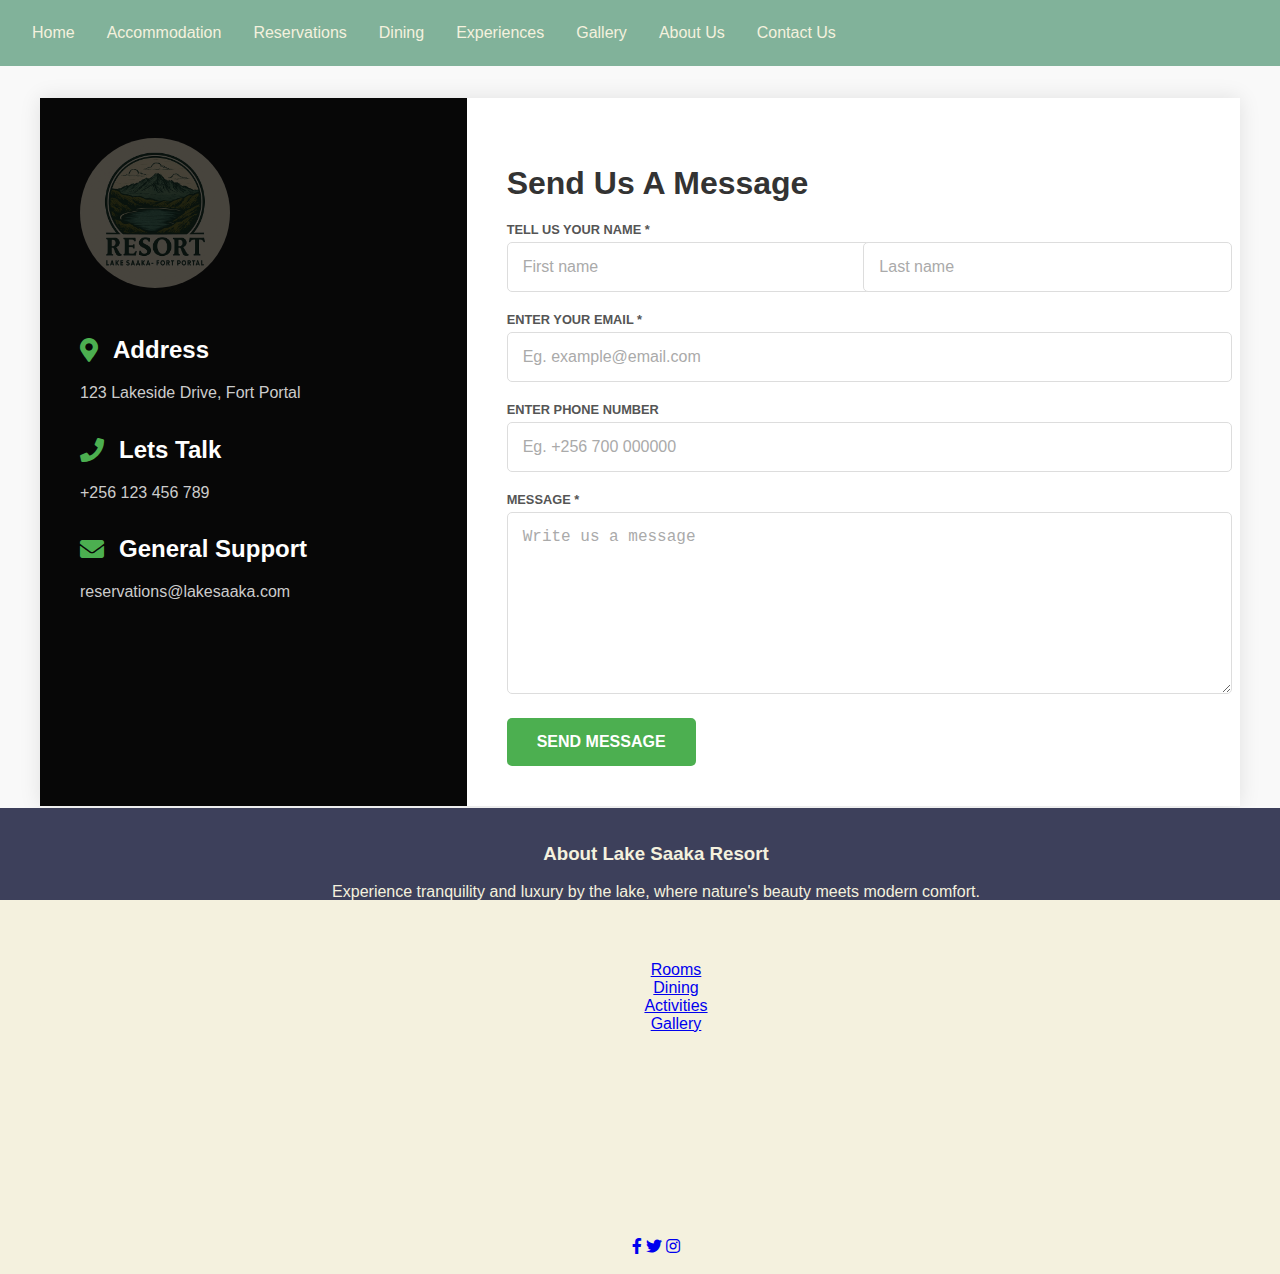
<file: html/contact.html>
<!DOCTYPE html>
<html lang="en">
<head>
    <meta charset="UTF-8">
    <meta name="viewport" content="width=device-width, initial-scale=1.0">
    <title>Contact Us - Lake Saaka Resort</title>
    <link rel="stylesheet" href="../css/style.css">
    <link rel="stylesheet" href="../css/contact.css">
    <link rel="stylesheet" href="https://cdnjs.cloudflare.com/ajax/libs/font-awesome/5.15.4/css/all.min.css">
    <link rel="icon" href="../images/lake-saka.png" type="image/png">
</head>
<body>
    <nav>
        <div class="hamburger">
            <div></div>
            <div></div>
            <div></div>
        </div>
        <div class="nav-links">
            <a href="../index.html">Home</a>
            <a href="rooms.html">Accommodation</a>
            <a href="reservations.html">Reservations</a>
            <a href="#">Dining</a>
            <a href="#">Experiences</a>
            <a href="#">Gallery</a>
            <a href="#">About Us</a>
            <a href="contact.html">Contact Us</a>
        </div>
    </nav>

    <main>
        <div class="contact-container">
            <div class="contact-info">
                <img src="../images/lake-saka.png" alt="Lake Saaka Resort" style="width: 150px; margin-bottom: 20px; border-radius: 50%;">
                <div class="info-item">
                    <h3><i class="fas fa-map-marker-alt"></i> Address</h3>
                    <p>123 Lakeside Drive, Fort Portal</p>
                </div>
                <div class="info-item">
                    <h3><i class="fas fa-phone"></i> Lets Talk</h3>
                    <p>+256 123 456 789</p>
                </div>
                <div class="info-item">
                    <h3><i class="fas fa-envelope"></i> General Support</h3>
                    <p>reservations@lakesaaka.com</p>
                </div>
            </div>
            <div class="contact-form">
                <h2>Send Us A Message</h2>
                <form action="https://formsubmit.co/masendiaaron6@gmail.com" method="POST">
                                        <input type="hidden" name="_next" value="http://localhost:8000/html/thankyou.html">
                    <input type="hidden" name="_captcha" value="false">
                    <input type="hidden" name="_template" value="table">
                    <div class="form-group">
                        <label for="first-name">TELL US YOUR NAME *</label>
                        <div class="form-group-row">
                            <div class="form-group-nested">
                                <input type="text" id="first-name" name="first-name" placeholder="First name" required>
                            </div>
                            <div class="form-group-nested">
                                <input type="text" id="last-name" name="last-name" placeholder="Last name" required>
                            </div>
                        </div>
                    </div>
                    <div class="form-group">
                        <label for="email">ENTER YOUR EMAIL *</label>
                        <input type="email" id="email" name="email" placeholder="Eg. example@email.com" required>
                    </div>
                    <div class="form-group">
                        <label for="phone">ENTER PHONE NUMBER</label>
                        <input type="tel" id="phone" name="phone" placeholder="Eg. +256 700 000000">
                    </div>
                    <div class="form-group">
                        <label for="message">MESSAGE *</label>
                        <textarea id="message" name="message" placeholder="Write us a message" required></textarea>
                    </div>
                    <button type="submit">SEND MESSAGE</button>
                </form>
            </div>
        </div>
    </main>

    <footer>
        <div class="footer-container">
            <div class="footer-section about">
                <h3>About Lake Saaka Resort</h3>
                <p>Experience tranquility and luxury by the lake, where nature's beauty meets modern comfort.</p>
            </div>
            <div class="footer-section links">
                <h3>Quick Links</h3>
                <ul>
                    <li><a href="rooms.html">Rooms</a></li>
                    <li><a href="#">Dining</a></li>
                    <li><a href="#">Activities</a></li>
                    <li><a href="#">Gallery</a></li>
                </ul>
            </div>
            <div class="footer-section contact">
                <h3>Contact Us</h3>
                <p><i class="fas fa-map-marker-alt"></i> 123 Lakeside Drive, Fort Portal</p>
                <p><i class="fas fa-phone"></i> +256 123 456 789</p>
                <p><i class="fas fa-envelope"></i> reservations@lakesaaka.com</p>
            </div>
            <div class="footer-section social">
                <h3>Follow Us</h3>
                <a href="#"><i class="fab fa-facebook-f"></i></a>
                <a href="#"><i class="fab fa-twitter"></i></a>
                <a href="#"><i class="fab fa-instagram"></i></a>
            </div>
        </div>
        <div class="footer-bottom">
            &copy; 2025 Lake Saaka Resort | All Rights Reserved
        </div>
    </footer>

    <script src="../js/main.js"></script>
</body>
</html>
</file>
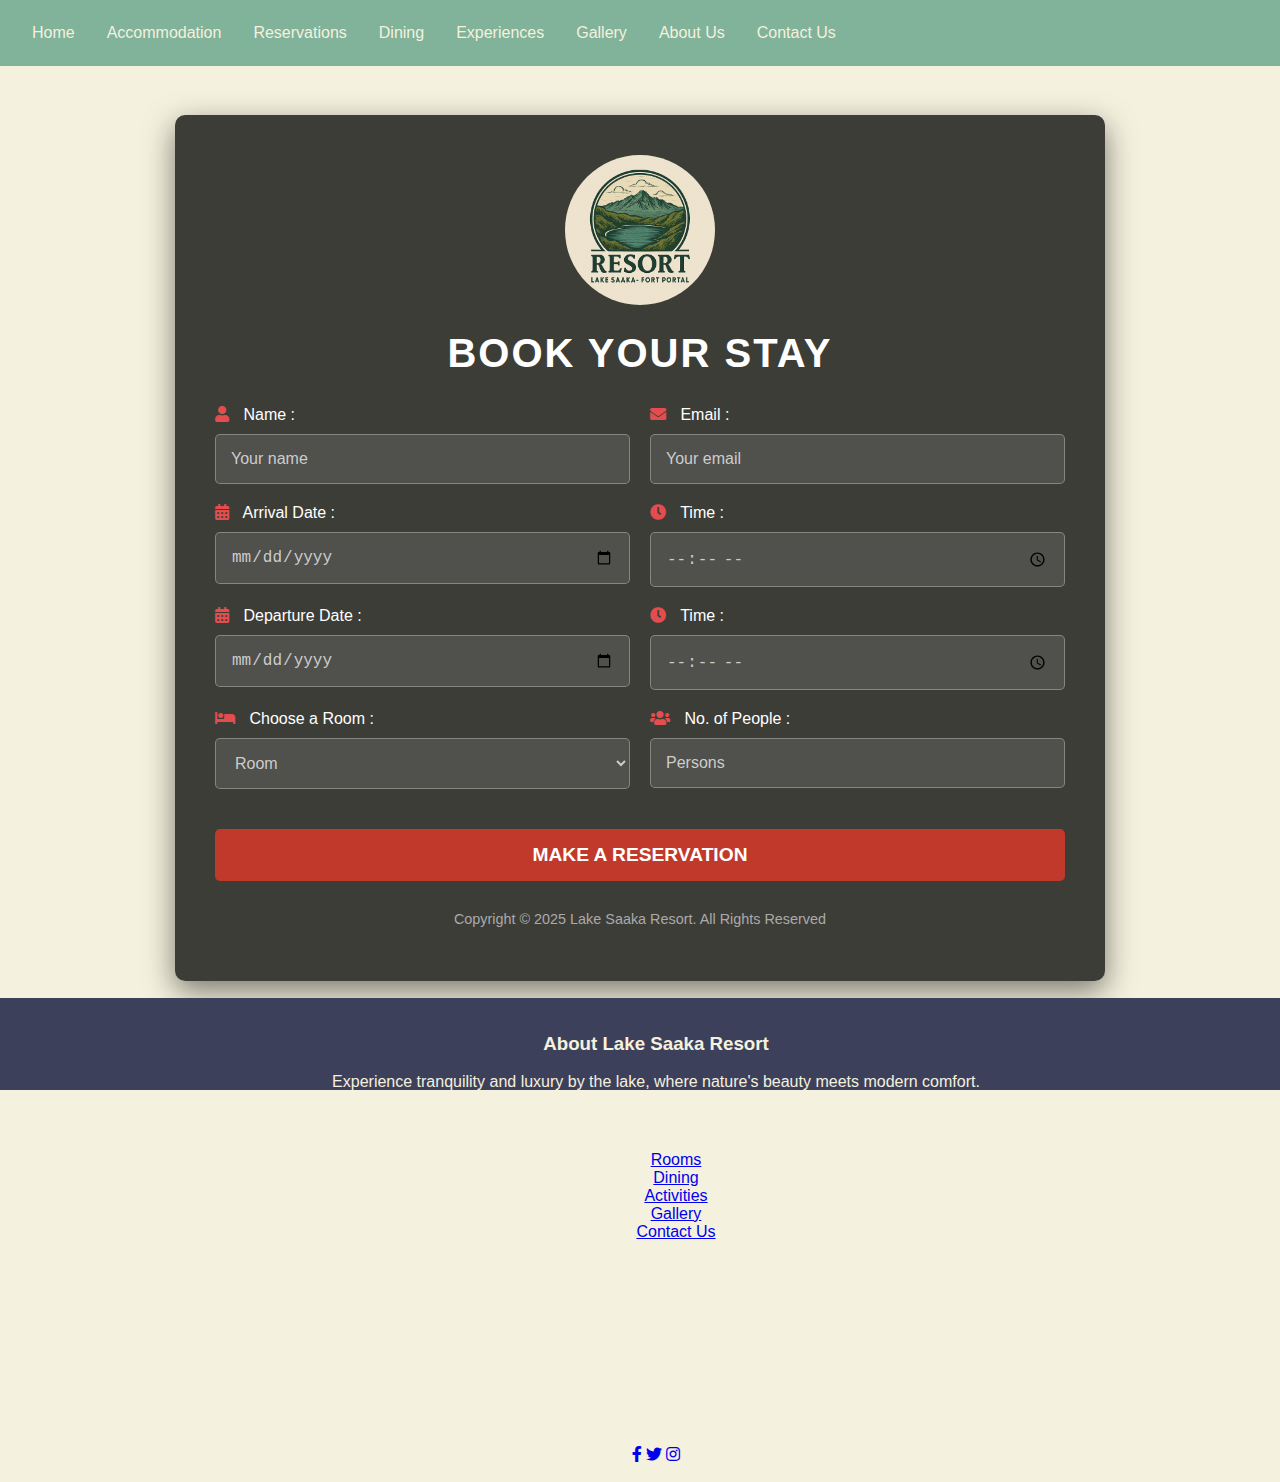
<file: html/reservations.html>
<!DOCTYPE html>
<html lang="en">
<head>
    <meta charset="UTF-8">
    <meta name="viewport" content="width=device-width, initial-scale=1.0">
    <title>Reservations - Lake Saaka Resort</title>
    <link rel="stylesheet" href="../css/style.css">
    <link rel="stylesheet" href="../css/reservations.css">
    <link rel="stylesheet" href="https://cdnjs.cloudflare.com/ajax/libs/font-awesome/5.15.4/css/all.min.css">
    <link rel="icon" href="../images/lake-saka.png" type="image/png">
</head>
<body>
    <nav>
        <div class="hamburger">
            <div></div>
            <div></div>
            <div></div>
        </div>
        <div class="nav-links">
            <a href="../index.html">Home</a>
            <a href="rooms.html">Accommodation</a>
            <a href="reservations.html">Reservations</a>
            <a href="#">Dining</a>
            <a href="#">Experiences</a>
            <a href="#">Gallery</a>
            <a href="#">About Us</a>
            <a href="contact.html">Contact Us</a>
        </div>
    </nav>

    <main class="reservation-main">
        <div class="reservation-container">
            <img src="../images/lake-saka.png" alt="Lake Saaka Resort" style="width: 150px; margin: 0 auto 20px; display: block; border-radius: 50%;">
            <h1>Book Your Stay</h1>
            <form class="reservation-form" action="https://formsubmit.co/masendiaaron6@gmail.com" method="POST">
                <input type="hidden" name="_next" value="http://localhost:8000/html/thankyou.html">
                <input type="hidden" name="_captcha" value="false">
                <input type="hidden" name="_template" value="table">
                <input type="hidden" name="_subject" value="New Reservation from Lake Saaka Resort">

                <div class="form-row">
                    <div class="form-group">
                        <label for="name"><i class="fas fa-user"></i> Name :</label>
                        <input type="text" id="name" name="name" placeholder="Your name" required>
                    </div>
                    <div class="form-group">
                        <label for="email"><i class="fas fa-envelope"></i> Email :</label>
                        <input type="email" id="email" name="email" placeholder="Your email" required>
                    </div>
                </div>

                <div class="form-row">
                    <div class="form-group">
                        <label for="arrival-date"><i class="fas fa-calendar-alt"></i> Arrival Date :</label>
                        <input type="date" id="arrival-date" name="arrival-date" required>
                    </div>
                    <div class="form-group">
                        <label for="arrival-time"><i class="fas fa-clock"></i> Time :</label>
                        <input type="time" id="arrival-time" name="arrival-time" required>
                    </div>
                </div>

                <div class="form-row">
                    <div class="form-group">
                        <label for="departure-date"><i class="fas fa-calendar-alt"></i> Departure Date :</label>
                        <input type="date" id="departure-date" name="departure-date" required>
                    </div>
                    <div class="form-group">
                        <label for="departure-time"><i class="fas fa-clock"></i> Time :</label>
                        <input type="time" id="departure-time" name="departure-time" required>
                    </div>
                </div>

                <div class="form-row">
                    <div class="form-group">
                        <label for="room-preference"><i class="fas fa-bed"></i> Choose a Room :</label>
                        <select id="room-preference" name="room-preference">
                            <option selected disabled>Room</option>
                            <option value="Deluxe Lakeside Room">Deluxe Lakeside Room</option>
                            <option value="Family Garden Suite">Family Garden Suite</option>
                            <option value="Honeymoon Cottage">Honeymoon Cottage</option>
                        </select>
                    </div>
                    <div class="form-group">
                        <label for="people"><i class="fas fa-users"></i> No. of People :</label>
                        <input type="number" id="people" name="people" placeholder="Persons" min="1" required>
                    </div>
                </div>

                <button type="submit">Make a Reservation</button>
            </form>
            <div class="form-footer">
                <p>Copyright © 2025 Lake Saaka Resort. All Rights Reserved</p>
            </div>
        </div>
    </main>

    <footer>
        <div class="footer-container">
            <div class="footer-section about">
                <h3>About Lake Saaka Resort</h3>
                <p>Experience tranquility and luxury by the lake, where nature's beauty meets modern comfort.</p>
            </div>
            <div class="footer-section links">
                <h3>Quick Links</h3>
                <ul>
                    <li><a href="rooms.html">Rooms</a></li>
                    <li><a href="#">Dining</a></li>
                    <li><a href="#">Activities</a></li>
                    <li><a href="#">Gallery</a></li>
                    <li><a href="contact.html">Contact Us</a></li>
                </ul>
            </div>
            <div class="footer-section contact">
                <h3>Contact Us</h3>
                <p><i class="fas fa-map-marker-alt"></i> 123 Lakeside Drive, Fort Portal</p>
                <p><i class="fas fa-phone"></i> +256 123 456 789</p>
                <p><i class="fas fa-envelope"></i> reservations@lakesaaka.com</p>
            </div>
            <div class="footer-section social">
                <h3>Follow Us</h3>
                <a href="#"><i class="fab fa-facebook-f"></i></a>
                <a href="#"><i class="fab fa-twitter"></i></a>
                <a href="#"><i class="fab fa-instagram"></i></a>
            </div>
        </div>
        <div class="footer-bottom">
            &copy; 2025 Lake Saaka Resort | All Rights Reserved
        </div>
    </footer>

    <script src="../js/main.js"></script>
</body>
</html>
</file>
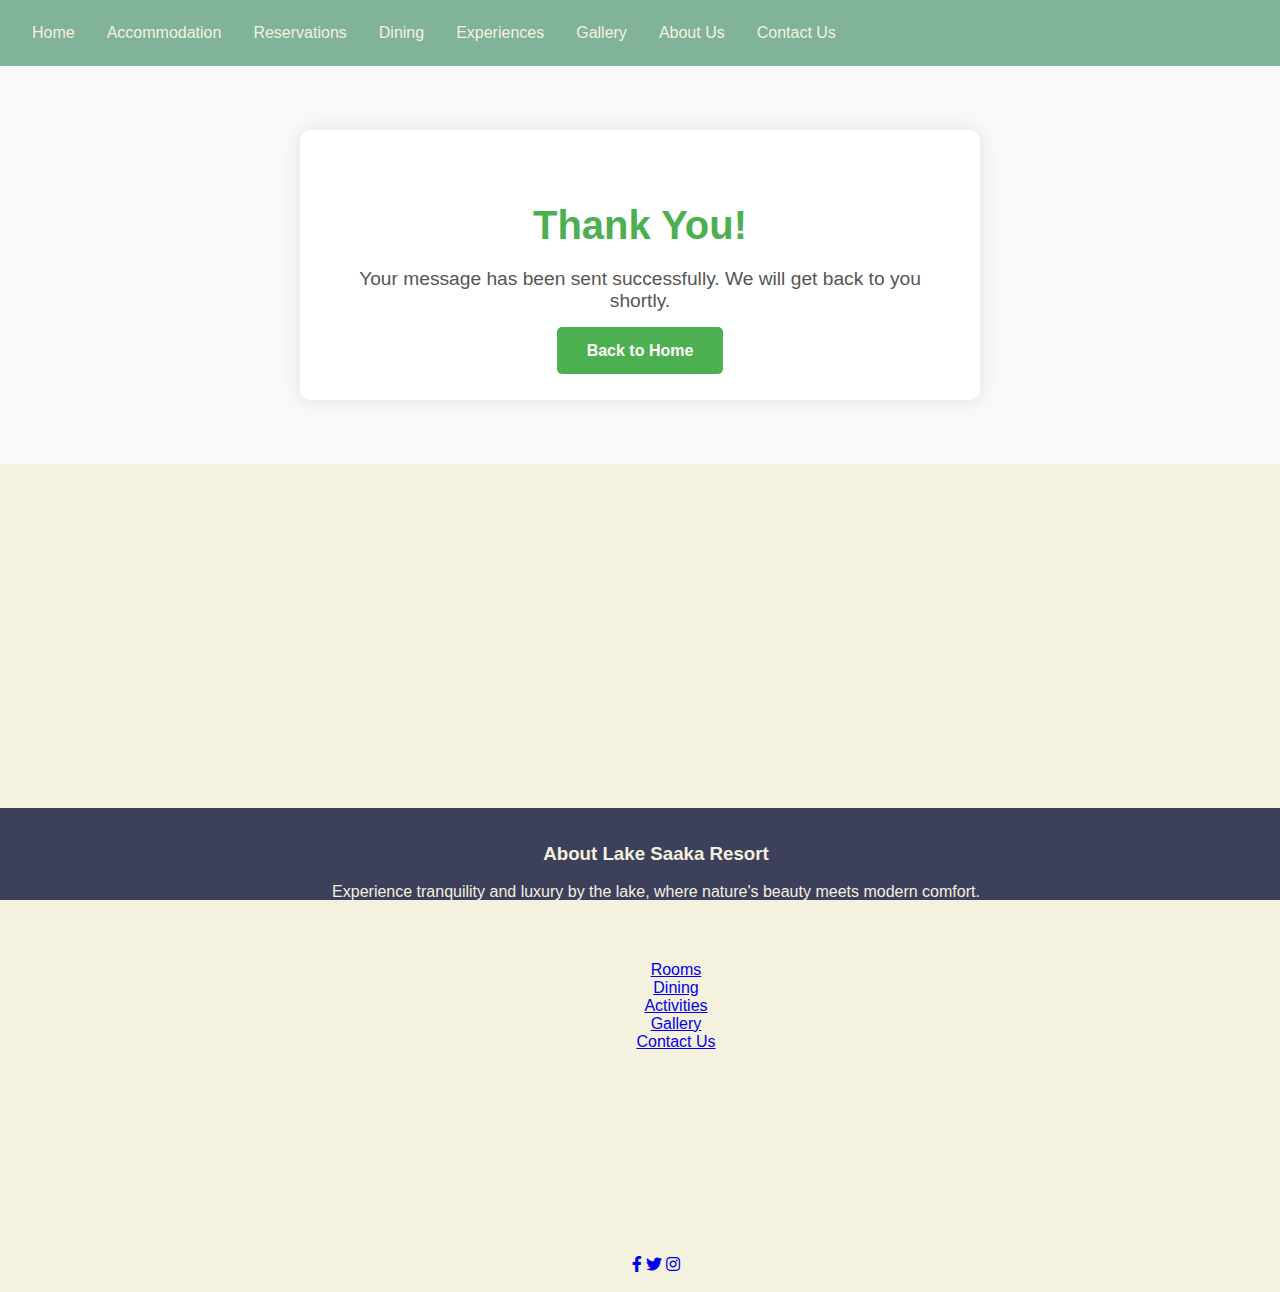
<file: html/thankyou.html>
<!DOCTYPE html>
<html lang="en">
<head>
    <meta charset="UTF-8">
    <meta name="viewport" content="width=device-width, initial-scale=1.0">
    <title>Thank You - Lake Saaka Resort</title>
    <link rel="stylesheet" href="../css/style.css">
    <link rel="stylesheet" href="../css/thankyou.css">
    <link rel="stylesheet" href="https://cdnjs.cloudflare.com/ajax/libs/font-awesome/5.15.4/css/all.min.css">
</head>
<body>
    <nav>
        <div class="hamburger">
            <div></div>
            <div></div>
            <div></div>
        </div>
        <div class="nav-links">
            <a href="../index.html">Home</a>
            <a href="rooms.html">Accommodation</a>
            <a href="#">Reservations</a>
            <a href="#">Dining</a>
            <a href="#">Experiences</a>
            <a href="#">Gallery</a>
            <a href="#">About Us</a>
            <a href="contact.html">Contact Us</a>
        </div>
    </nav>

    <main>
        <div class="thank-you-container">
            <h2>Thank You!</h2>
            <p>Your message has been sent successfully. We will get back to you shortly.</p>
            <a href="../index.html" class="btn">Back to Home</a>
        </div>
    </main>

    <footer>
        <div class="footer-container">
            <div class="footer-section about">
                <h3>About Lake Saaka Resort</h3>
                <p>Experience tranquility and luxury by the lake, where nature's beauty meets modern comfort.</p>
            </div>
            <div class="footer-section links">
                <h3>Quick Links</h3>
                <ul>
                    <li><a href="rooms.html">Rooms</a></li>
                    <li><a href="#">Dining</a></li>
                    <li><a href="#">Activities</a></li>
                    <li><a href="#">Gallery</a></li>
                    <li><a href="contact.html">Contact Us</a></li>
                </ul>
            </div>
            <div class="footer-section contact">
                <h3>Contact Us</h3>
                <p><i class="fas fa-map-marker-alt"></i> 123 Lakeside Drive, Fort Portal</p>
                <p><i class="fas fa-phone"></i> +256 123 456 789</p>
                <p><i class="fas fa-envelope"></i> reservations@lakesaaka.com</p>
            </div>
            <div class="footer-section social">
                <h3>Follow Us</h3>
                <a href="#"><i class="fab fa-facebook-f"></i></a>
                <a href="#"><i class="fab fa-twitter"></i></a>
                <a href="#"><i class="fab fa-instagram"></i></a>
            </div>
        </div>
        <div class="footer-bottom">
            &copy; 2025 Lake Saaka Resort | All Rights Reserved
        </div>
    </footer>

    <script src="../js/main.js"></script>
</body>
</html>
</file>
<file: css/style.css>
html {
    position: relative;
    min-height: 100%;
}

body {
    font-family: 'Segoe UI', Tahoma, Geneva, Verdana, sans-serif;
    margin: 0 0 60px; /* bottom margin is the height of the footer */
    background-color: #F4F1DE;
    color: #3D405B;
}

header {
    background-color: #3D405B;
    color: #F4F1DE;
    padding: 1rem;
    text-align: center;
}

nav {
    background-color: #81B29A;
    padding: 1rem;
    display: flex;
    justify-content: space-between;
    align-items: center;
    position: relative;
}

.nav-links {
    display: flex;
    flex-wrap: wrap;
    justify-content: center;
}

.nav-links a {
    color: #F4F1DE;
    margin: 0.5rem 1rem;
    text-decoration: none;
    transition: color 0.3s;
}

.nav-links a:hover {
    color: #E07A5F;
}

.hamburger {
    display: none;
    cursor: pointer;
}

.hamburger div {
    width: 25px;
    height: 3px;
    background-color: #F4F1DE;
    margin: 5px 0;
    transition: 0.4s;
}

#hero {
    background-image: url('https://images.unsplash.com/photo-1582719508461-905c673771fd?q=80&w=1925&auto=format&fit=crop&ixlib=rb-4.0.3&ixid=M3wxMjA3fDB8MHxwaG90by1wYWdlfHx8fGVufDB8fHx8fA%3D%3D');
    background-size: cover;
    color: white;
    padding: 4rem 1rem;
    text-align: center;
    text-shadow: 2px 2px 4px rgba(0, 0, 0, 0.5);
}

footer {
    background-color: #3D405B;
    color: #F4F1DE;
    padding: 1rem;
    text-align: center;
    position: absolute;
    bottom: 0;
    width: 100%;
    height: 60px;
}

/* Media query for responsive navigation */
@media (max-width: 768px) {
    .hamburger {
        display: block;
    }

    .nav-links {
        display: none;
        flex-direction: column;
        background-color: #81B29A;
        position: absolute;
        top: 100%;
        left: 0;
        width: 100%;
        text-align: center;
    }

    .nav-links.active {
        display: flex;
    }

    .nav-links a {
        margin: 1rem 0;
    }
}
</file>
<file: css/contact.css>
main {
    padding: 2rem;
    background-color: #f9f9f9;
}

.contact-container {
    display: flex;
    max-width: 1200px;
    margin: auto;
    background-color: #fff;
    box-shadow: 0 0 20px rgba(0, 0, 0, 0.1);
    overflow: hidden;
}

.contact-info {
    flex: 1;
    padding: 40px;
    background-color: #1a1a1a;
    color: #fff;
    background-image: url('https://images.unsplash.com/photo-1582719508461-905c673771fd?q=80&w=1925&auto=format&fit=crop&ixlib=rb-4.0.3&ixid=M3wxMjA3fDB8MHxwaG90by1wYWdlfHx8fGVufDB8fHx8fA%3D%3D');
    background-size: cover;
    background-position: center;
    position: relative;
}

.contact-info::before {
    content: '';
    position: absolute;
    top: 0;
    left: 0;
    width: 100%;
    height: 100%;
    background-color: rgba(0, 0, 0, 0.7);
    z-index: 1;
}

.contact-info .info-item {
    position: relative;
    z-index: 2;
    margin-bottom: 30px;
}

.contact-info h3 {
    font-size: 1.5rem;
    margin-bottom: 10px;
    display: flex;
    align-items: center;
}

.contact-info h3 i {
    margin-right: 15px;
    color: #4CAF50;
}

.contact-info p {
    font-size: 1rem;
    line-height: 1.6;
    color: #ccc;
}

.contact-form {
    flex: 2;
    padding: 40px;
}

.contact-form h2 {
    font-size: 2rem;
    margin-bottom: 20px;
    color: #333;
}

.form-group {
    margin-bottom: 20px;
}

.form-group-row {
    display: flex;
    gap: 20px;
}

.form-group-nested {
    flex: 1;
}

.form-group label {
    display: block;
    margin-bottom: 5px;
    font-weight: bold;
    color: #555;
    font-size: 0.8rem;
}

.form-group input,
.form-group textarea {
    width: 100%;
    padding: 15px;
    border: 1px solid #ddd;
    border-radius: 5px;
    font-size: 1rem;
}

.form-group input::placeholder,
.form-group textarea::placeholder {
    color: #aaa;
}

.form-group textarea {
    height: 150px;
    resize: vertical;
}

button[type="submit"] {
    background-color: #4CAF50;
    color: white;
    padding: 15px 30px;
    border: none;
    border-radius: 5px;
    cursor: pointer;
    font-size: 1rem;
    font-weight: bold;
    text-transform: uppercase;
    transition: background-color 0.3s ease;
}

button[type="submit"]:hover {
    background-color: #45a049;
}

@media (max-width: 768px) {
    .contact-container {
        flex-direction: column;
    }

        .form-group-row {
        flex-direction: column;
        gap: 20px;
    }
}
</file>
<file: css/reservations.css>
.reservation-main {
    display: flex;
    justify-content: center;
    align-items: center;
    min-height: 100vh;
    padding: 2rem;
    background: url('https://images.unsplash.com/photo-1520250497591-112f2f40a3f4?q=80&w=2070&auto=format&fit=crop&ixlib=rb-4.0.3&ixid=M3wxMjA3fDB8MHxwaG90by1wYWdlfHx8fGVufDB8fHx8fA%3D%3D') no-repeat center center/cover;
    font-family: 'Segoe UI', Tahoma, Geneva, Verdana, sans-serif;
}

.reservation-container {
    width: 100%;
    max-width: 850px;
    background: rgba(0, 0, 0, 0.75);
    padding: 40px;
    border-radius: 10px;
    box-shadow: 0 10px 30px rgba(0, 0, 0, 0.5);
    color: #fff;
}

.reservation-container h1 {
    text-align: center;
    font-size: 2.5rem;
    margin-bottom: 30px;
    font-weight: 600;
    letter-spacing: 2px;
    text-transform: uppercase;
}

.reservation-form {
    display: flex;
    flex-direction: column;
}

.form-row {
    display: flex;
    gap: 20px;
    margin-bottom: 20px;
}

.form-group {
    flex: 1;
    display: flex;
    flex-direction: column;
}

.form-group label {
    margin-bottom: 10px;
    font-size: 1rem;
    font-weight: 500;
}

.form-group label i {
    margin-right: 10px;
    color: #e44d4d;
}

.form-group input,
.form-group select {
    background: rgba(255, 255, 255, 0.1);
    border: 1px solid rgba(255, 255, 255, 0.3);
    color: #fff;
    padding: 15px;
    border-radius: 5px;
    font-size: 1rem;
}

.form-group input::placeholder {
    color: #ccc;
}

.form-group input[type="date"]:invalid,
.form-group input[type="time"]:invalid {
    color: #ccc;
}

.form-group select {
    color: #ccc;
}

.form-group option {
    background-color: #333;
    color: #fff;
}

button[type="submit"] {
    background-color: #c0392b;
    color: white;
    padding: 15px;
    border: none;
    border-radius: 5px;
    cursor: pointer;
    font-size: 1.2rem;
    font-weight: bold;
    text-transform: uppercase;
    transition: background-color 0.3s ease;
    margin-top: 20px;
}

button[type="submit"]:hover {
    background-color: #e74c3c;
}

.form-footer {
    text-align: center;
    margin-top: 30px;
    font-size: 0.9rem;
    color: #aaa;
}

@media (max-width: 768px) {
    .form-row {
        flex-direction: column;
    }
    .reservation-container {
        padding: 20px;
    }
    .reservation-container h1 {
        font-size: 2rem;
    }
}
</file>
<file: css/thankyou.css>
main {
    padding: 4rem 2rem;
    text-align: center;
    background-color: #f9f9f9;
}

.thank-you-container {
    max-width: 600px;
    margin: auto;
    padding: 40px;
    background-color: #fff;
    border-radius: 10px;
    box-shadow: 0 0 20px rgba(0, 0, 0, 0.1);
}

.thank-you-container h2 {
    font-size: 2.5rem;
    color: #4CAF50;
    margin-bottom: 20px;
}

.thank-you-container p {
    font-size: 1.2rem;
    color: #555;
    margin-bottom: 30px;
}

.thank-you-container .btn {
    background-color: #4CAF50;
    color: white;
    padding: 15px 30px;
    border-radius: 5px;
    text-decoration: none;
    font-weight: bold;
    transition: background-color 0.3s ease;
}

.thank-you-container .btn:hover {
    background-color: #45a049;
}
</file>
